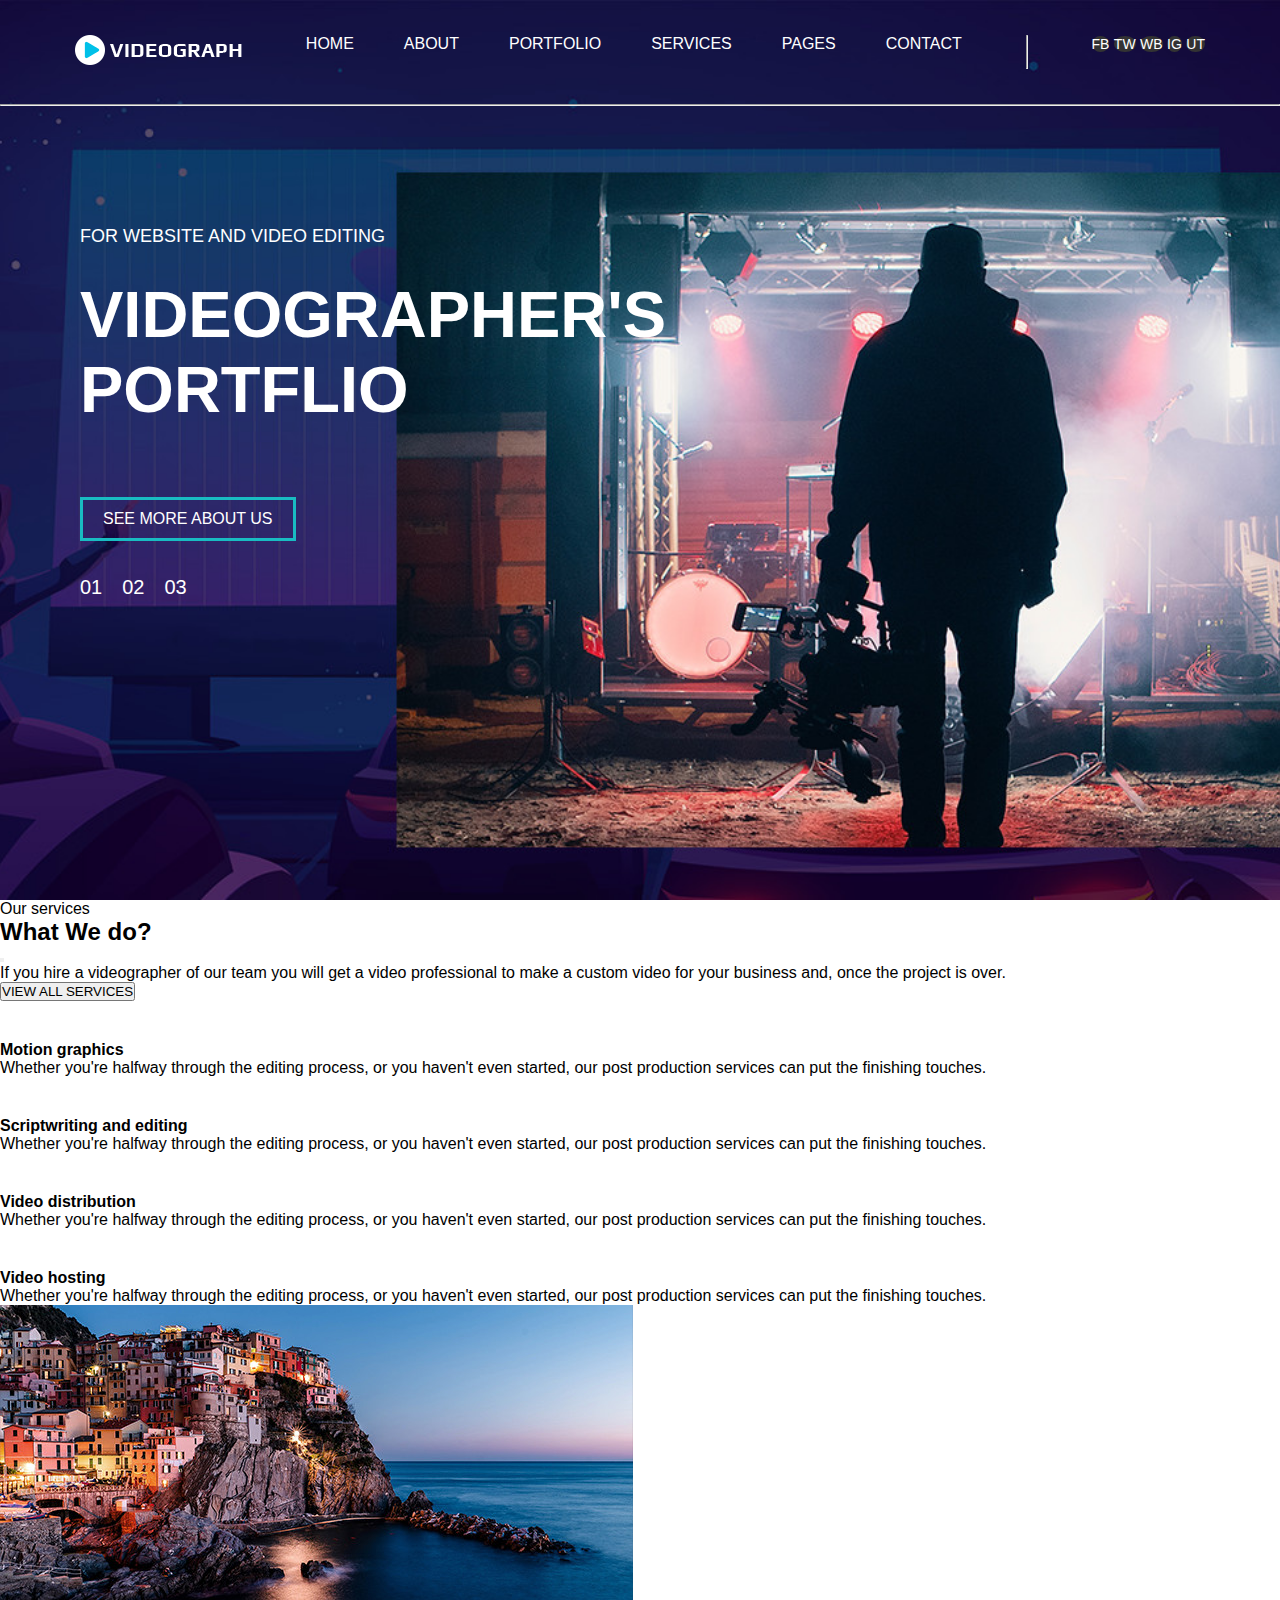
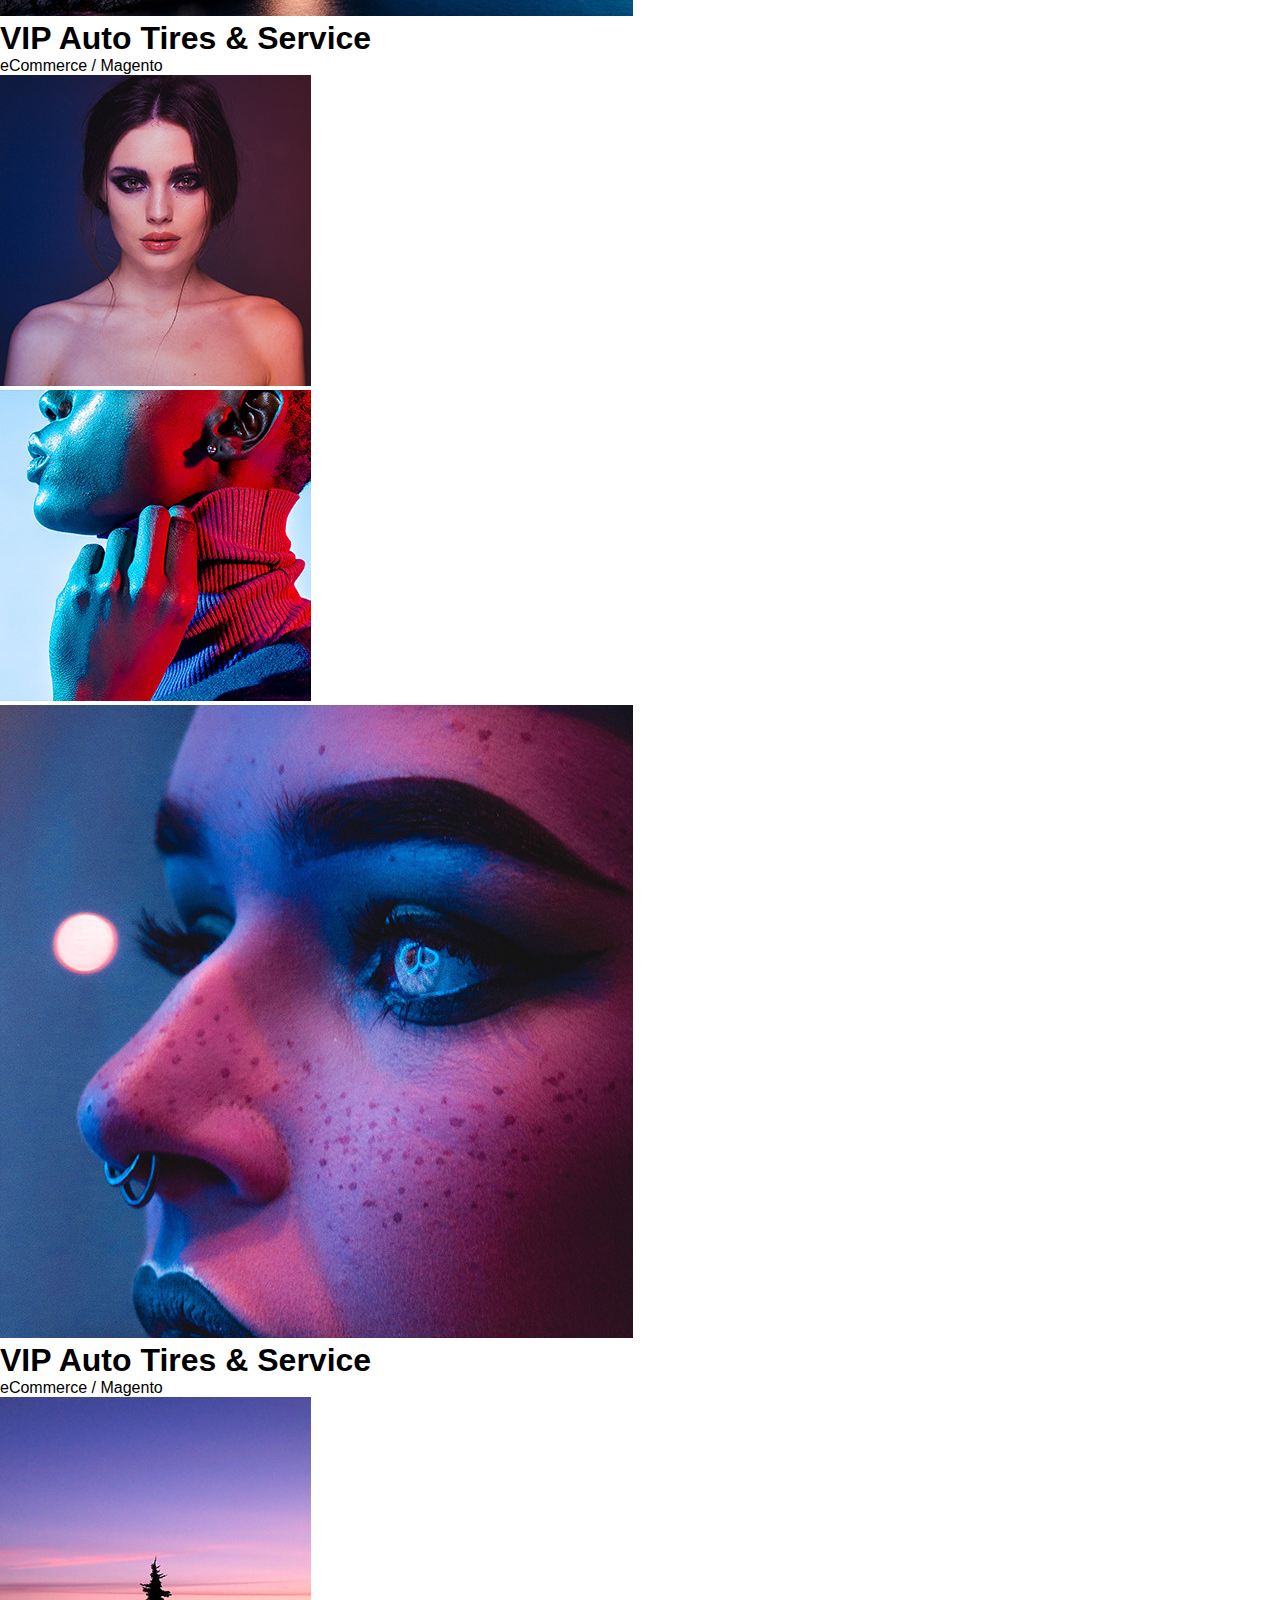
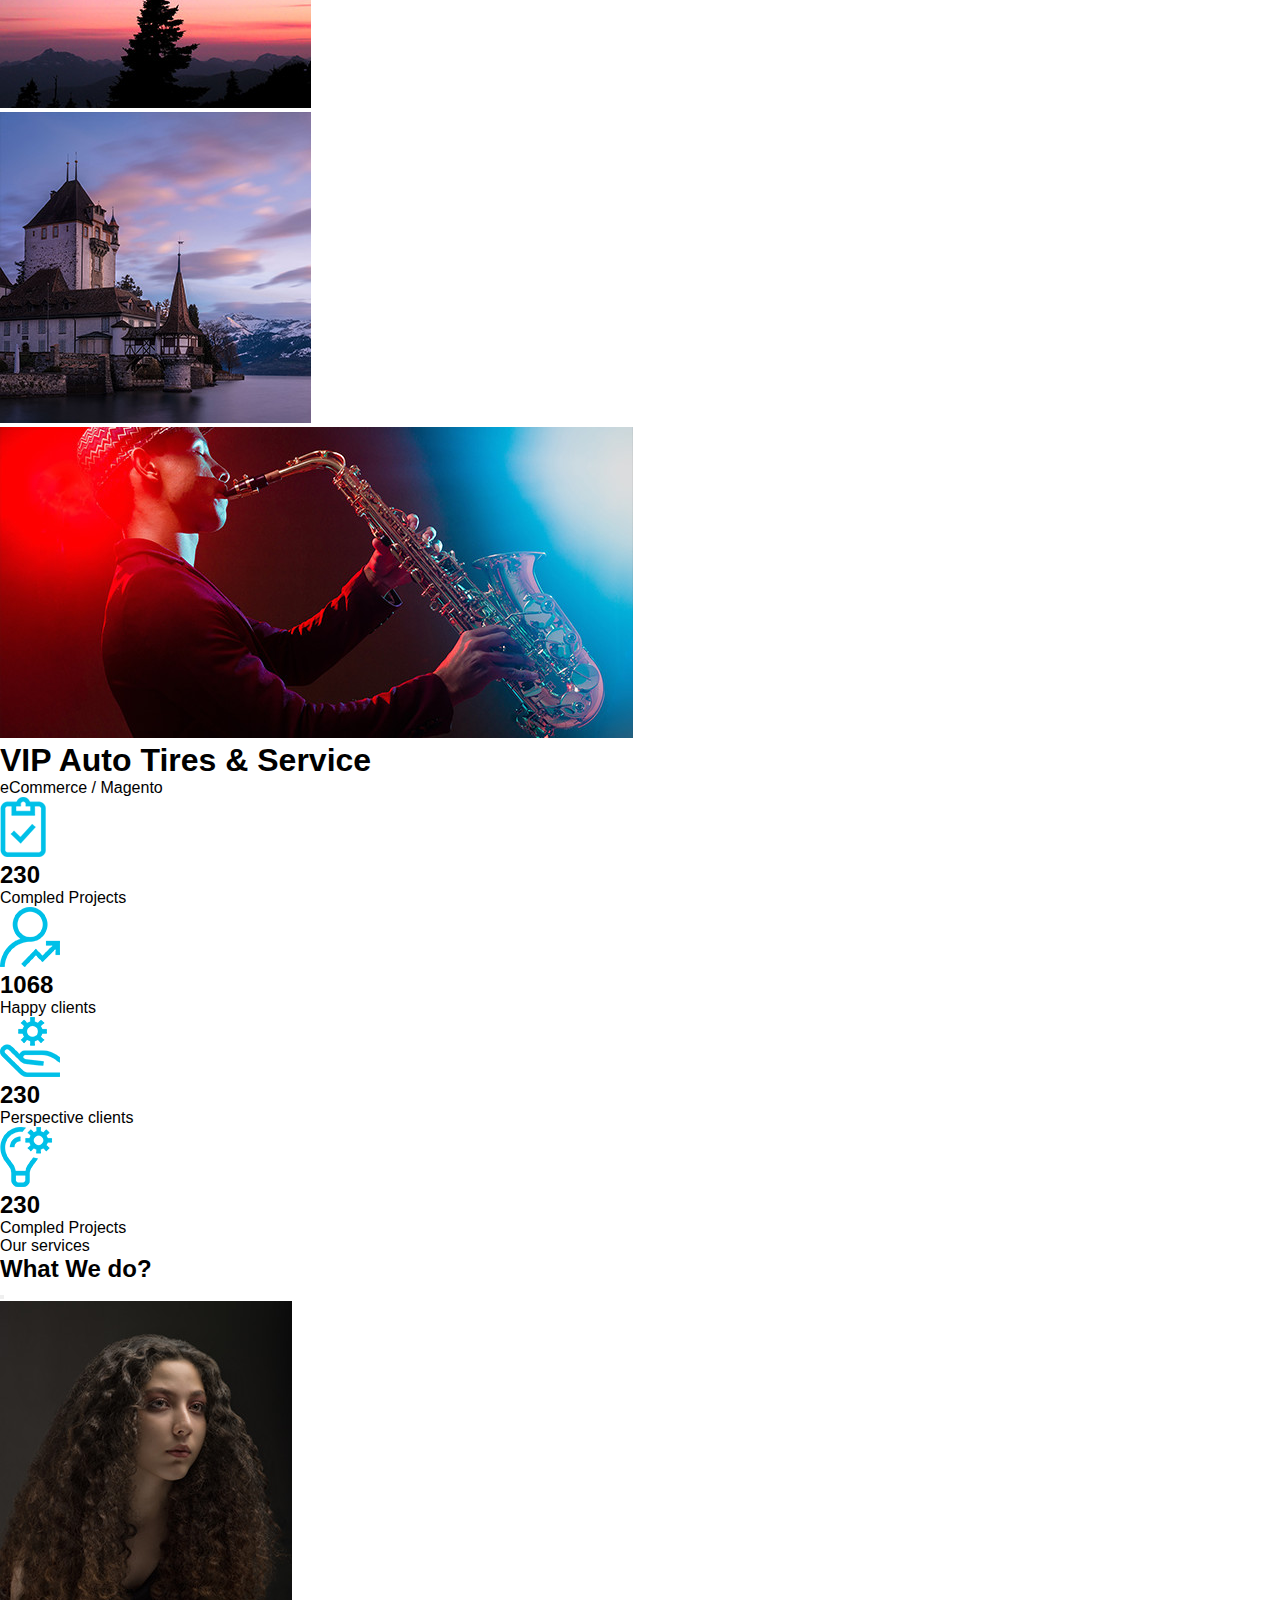
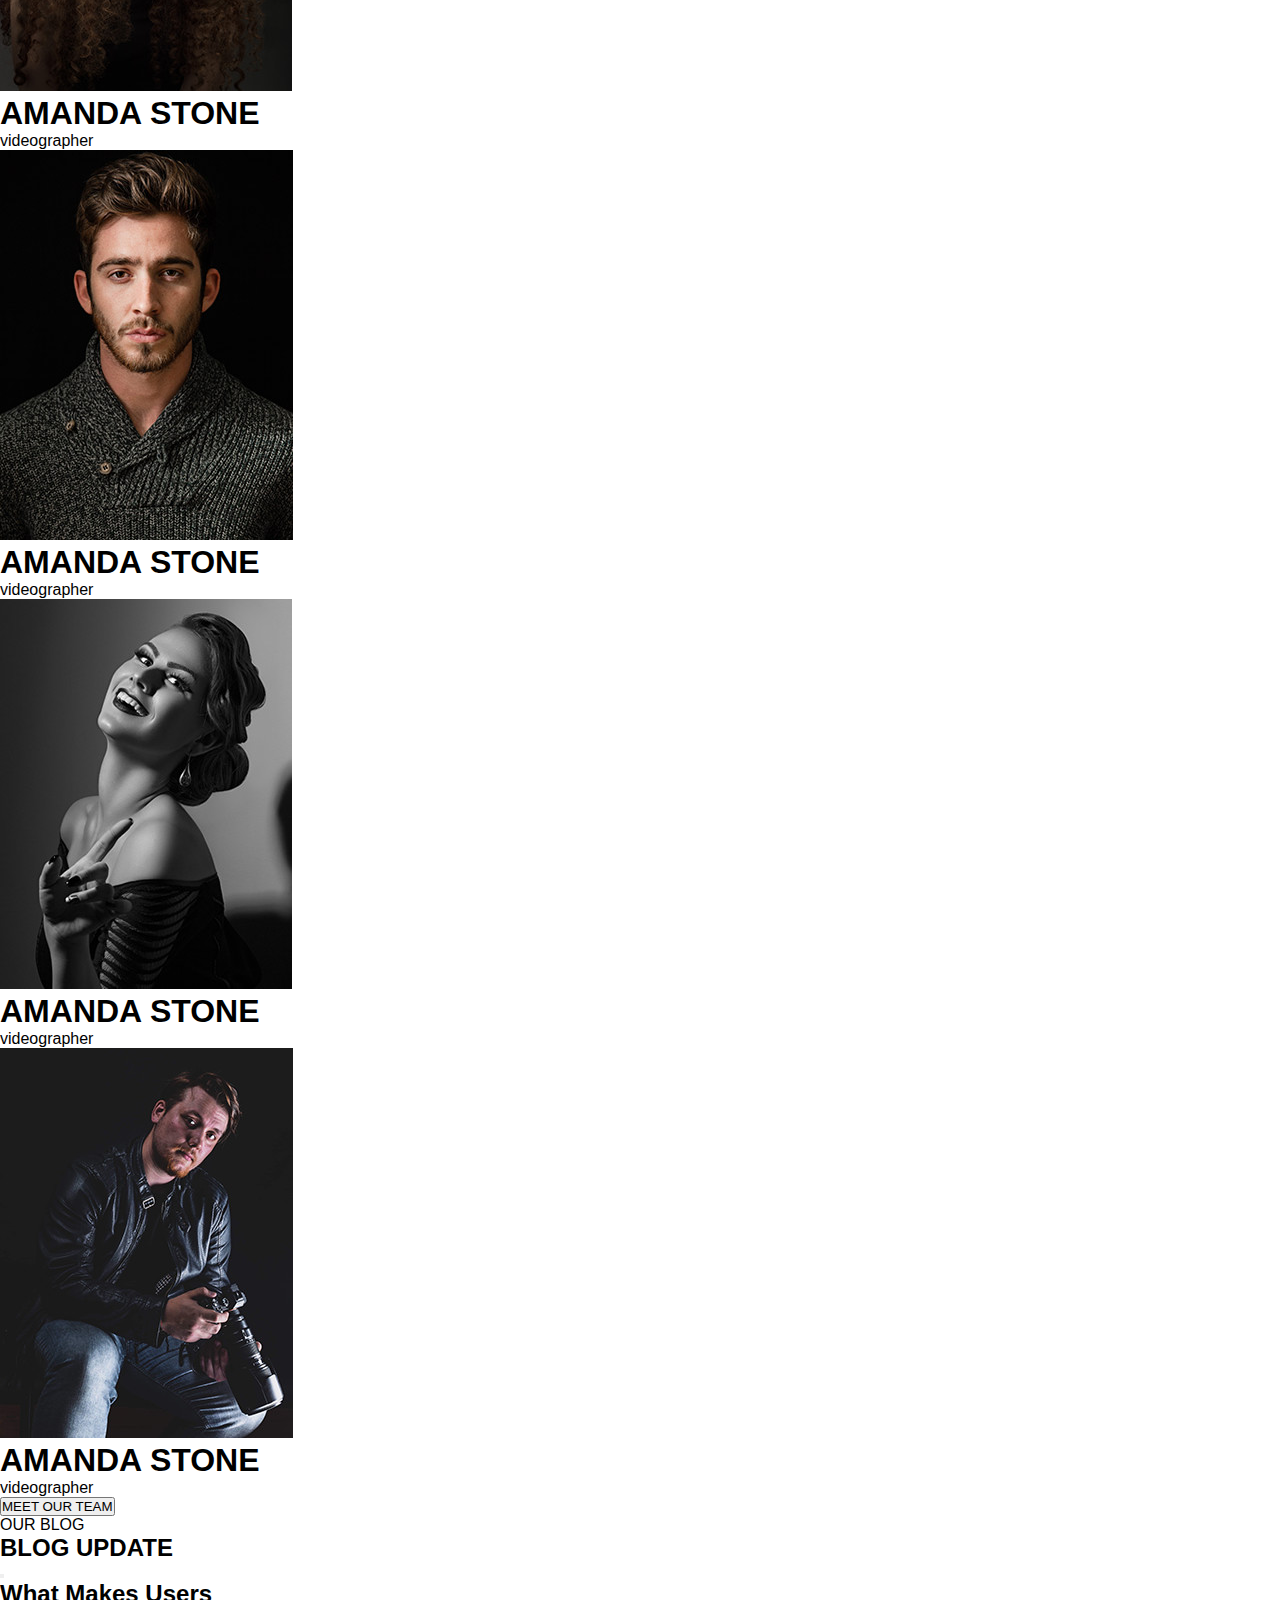
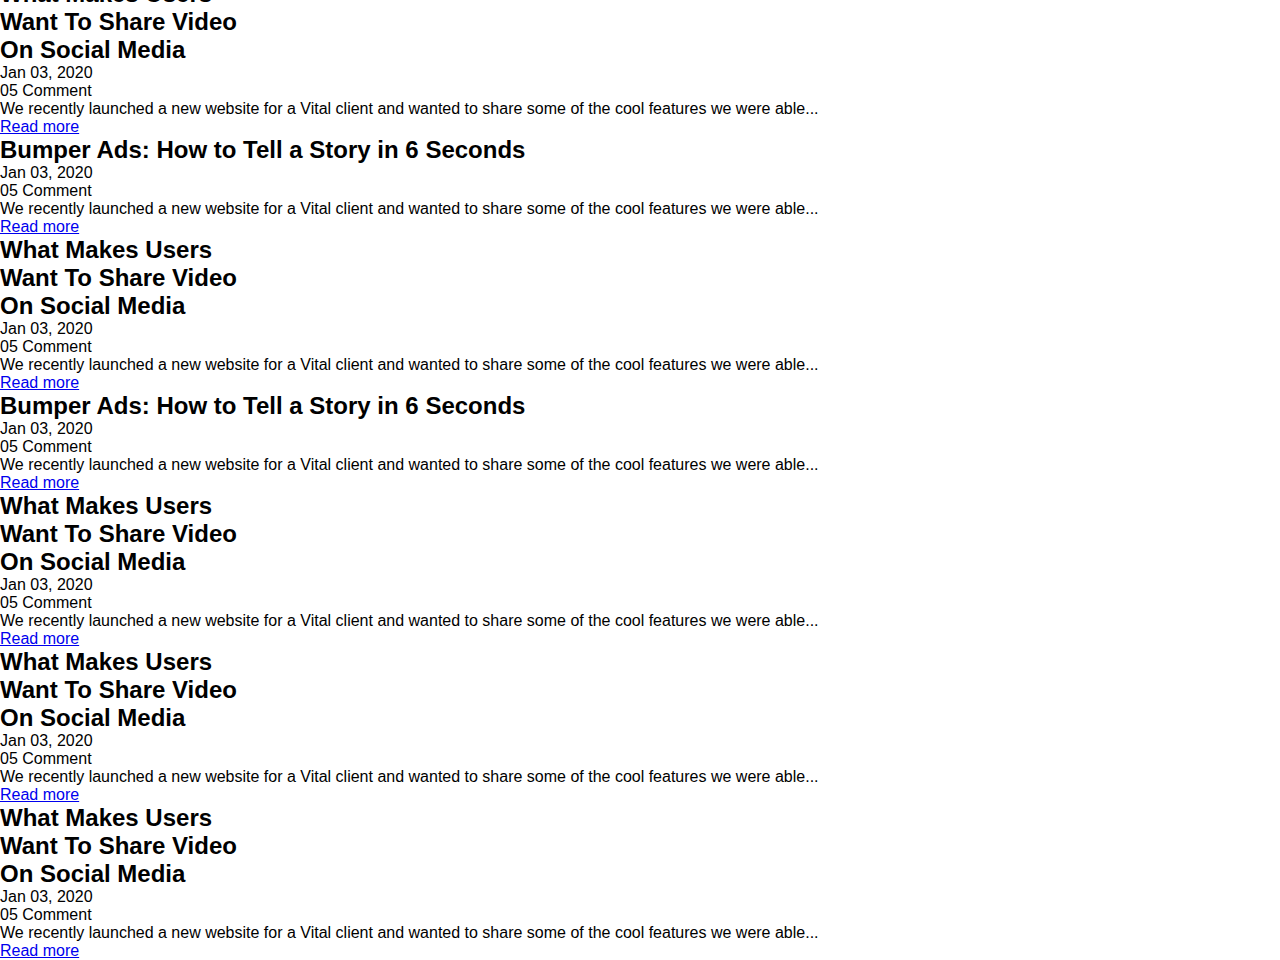
<file: index.html>
<!DOCTYPE html>
<html lang="en">
<head>
    <meta charset="UTF-8">
    <meta name="viewport" content="width=device-width, initial-scale=1.0">
    <link rel="stylesheet" href="style.css">
    <title>Videograph | Template</title>
</head>
<body>
    <header>
        <div class="navbar">
            <div class="navbar-logo">
                <a href="#"><img src="home/logo.png" alt="" srcset=""></a>
            </div>
            <ul>
                <li class="Active"><a href="http://">HOME</a></li>
                <li><a href="http://">ABOUT</a></li>
                <li><a href="http://">PORTFOLIO</a></li>
                <li><a href="http://">SERVICES</a></li>
                <li><a href="#">PAGES</a>
                     <ul class="dropdown">
                        <li><a href="./about.html">About</a></li>
                        <li><a href="./portfolio.html">Portfolio</a></li>
                        <li><a href="./blog.html">Blog</a></li>
                        <li><a href="./blog-details.html">Blog Details</a></li>
                    </ul> 
                    </li>
                <li><a href="http://">CONTACT</a></li>
            </ul>
            <hr>
            <div class="social-icons">
                <a href="https://facebook.com" target="_blank">FB</a>
                <a href="https://twitter.com" target="_blank">TW</a>
                <a href="https://Website.com" target="_blank">WB</a>
                <a href="https://instagram.com" target="_blank">IG</a>
                <a href="https://utube.com" target="_blank">UT</a>
                
            </div>
        </div>
        <hr>
        <div class="headings">
            <p>FOR WEBSITE AND VIDEO EDITING</p>
            <h2>VIDEOGRAPHER'S PORTFLIO</h2>
            <button class="btn" type="button">SEE MORE ABOUT US</button>
            <ul>
                <li><a href="#">01</a></li>
                <li><a href="#">02</a></li>
                <li><a href="#">03</a></li>  
            </ul>
        </div>
    </header>
    <section class="work">
        <div class="services">
            <p>Our services<p>
            <h2>What We do?</h2>
            <button class="line" type="button"></button>
        </div>
        <div class="services2">
        <p>If you hire a videographer of our team you will get a video professional to make a custom
            video for your business and, once the project is over.</p>
        <button class="aquino" type="button">VIEW ALL SERVICES</button>
    </div>
</div>
    <div class="alexia">
        <div class="image">
                    <img src="home/si-1.png" alt="">
        </div>
            <div class="motion">
                
                <h4>Motion graphics</h4>
                <p>Whether you're halfway through the editing process, or you haven't even started, our
                    post production services can put the finishing touches.</p>
                
            </div>
        
        <div class="image2">
           
                    <img src="home/si-2.png" alt="">
            
        </div>
              <div class="editting">
                <h4>Scriptwriting and editing</h4>
                <p>Whether you're halfway through the editing process, or you haven't even started, our
                    post production services can put the finishing touches.</p>
              </div>
        
        <div class="image3">
           
                    <img src="home/si-3.png" alt="">
        
        </div>
              <div class="video">
                <h4>Video distribution</h4>
                <p>Whether you're halfway through the editing process, or you haven't even started, our
                    post production services can put the finishing touches.</p>
              </div>
        
        <div class="image4">
            
                    <img src="home/si-4.png" alt="">
        
        </div>
                <div class="hosting">
                <h4>Video hosting</h4>
                <p>Whether you're halfway through the editing process, or you haven't even started, our
                    post production services can put the finishing touches.</p>
                </div>
    </div>
        
        <div class="wrap">
            <div class="pic1">
                <img src="home/work-1.jpg" alt="" srcset="">
                <div class="lucky">
                    <h1>VIP Auto Tires & Service</h1>
                    <p>eCommerce / Magento</p>
                </div>
            </div>
            <div class="pic2">
                <img src="home/work-2.jpg" alt="" srcset="">
            </div>
            <div class="pic3">
                <img src="home/work-3.jpg" alt="" srcset="">
            </div>
            <div class="pic4">
                <img src="home/work-4.jpg" alt="" srcset="">
                <div class="lucky2">
                    <h1>VIP Auto Tires & Service</h1>
                    <p>eCommerce / Magento</p>
                </div>
            </div>
            <div class="pic5">
                <img src="home/work-5.jpg" alt="" srcset="">
            </div>
            <div class="pic6">
                <img src="home/work-6.jpg" alt="" srcset="">
            </div>
            <div class="pic7">
                <img src="home/work-7.jpg" alt="" srcset="">
                <div class="lucky3">
                    <h1>VIP Auto Tires & Service</h1>
                    <p>eCommerce / Magento</p>
                </div>
            </div>
        </div>
         <div class="container">
            <div class="tin1">
                <img src="home/ci-1.png" alt="" srcset="">
                <h2>230</h2>
                <p>Compled Projects</p>
            </div>
            <div class="tin2">
                <img src="home/ci-2.png" alt="" srcset="">
                <h2>1068</h2>
                <p>Happy clients</p>
            </div>
            <div class="tin3">
                <img src="home/ci-3.png" alt="" srcset="">
                <h2>230</h2>
                <p>Perspective clients</p>
            </div>
            <div class="tin4">
                <img src="home/ci-4.png" alt="" srcset="">
                <h2>230</h2>
                <p>Compled Projects</p>
            </div>
         </div>
    </section>
    <section class="teamwrap">
        <div class="ourteam">
            <p>Our services<p>
            <h2>What We do?</h2>
            <button class="line2" type="button"></button>
        </div>
          <div class="teams">
            <div class="team1">
                <img src="home/team-1.jpg" alt="">
                <div class="lucky4">
                    <h1>AMANDA STONE</h1>
                    <p>videographer</p>
                </div>
            </div>
            <div class="team2">
                <img src="home/team-2.jpg" alt="">
                <div class="lucky5">
                    <h1>AMANDA STONE</h1>
                    <p>videographer</p>
                </div>
            </div>
            <div class="team3">
                <img class="team3" src="home/team-3.jpg" alt="">
                <div class="lucky6">
                    <h1>AMANDA STONE</h1>
                    <p>videographer</p>
                </div>
            </div>
            <div class="team4">
                <img class="team4" src="home/team-4.jpg" alt="">
                <div class="lucky7">
                    <h1>AMANDA STONE</h1>
                    <p>videographer</p>
                </div>
            </div>

          </div>
          <button class="aquino2" type="button">MEET OUR TEAM</button>

    </section>
    <section class="ourblog">
        <div class="blog-update">
            <p>OUR BLOG<p>
            <h2>BLOG UPDATE</h2>
            <button class="line3" type="button"></button>
        </div>
          <div class="comment">
            <div class="comment1">
                <h2>What Makes Users <br> Want To Share Video <br> On Social Media</h2>
                    <ul>
                        <li>Jan 03, 2020</li>
                        <li>05 Comment</li>
                    </ul>
                    <p>We recently launched a new website for a Vital client and wanted to share some of the
                        cool features we were able...</p>
                    <a href="#">Read more <span class="arrow_right"></span></a>
                </div>
            </div>
            <div class="comment2">
                    <h2>Bumper Ads: How to Tell a Story in 6 Seconds</h2>
                    <ul>
                        <li>Jan 03, 2020</li>
                        <li>05 Comment</li>
                    </ul>
                    <p>We recently launched a new website for a Vital client and wanted to share some of the
                        cool features we were able...</p>
                    <a href="#">Read more <span class="arrow_right"></span></a>
                
            </div>
            <div class="comment3">
                <h2>What Makes Users <br> Want To Share Video <br> On Social Media</h2>
                    <ul>
                        <li>Jan 03, 2020</li>
                        <li>05 Comment</li>
                    </ul>
                    <p>We recently launched a new website for a Vital client and wanted to share some of the
                        cool features we were able...</p>
                    <a href="#">Read more <span class="arrow_right"></span></a>
                </div>
            </div>
            <div class="comment4">
                    <h2>Bumper Ads: How to Tell a Story in 6 Seconds</h2>
                    <ul>
                        <li>Jan 03, 2020</li>
                        <li>05 Comment</li>
                    </ul>
                    <p>We recently launched a new website for a Vital client and wanted to share some of the
                        cool features we were able...</p>
                    <a href="#">Read more <span class="arrow_right"></span></a>
                
            </div>
            <div class="comment5">
               
                <h2>What Makes Users <br> Want To Share Video <br> On Social Media</h2>
                    <ul>
                        <li>Jan 03, 2020</li>
                        <li>05 Comment</li>
                    </ul>
                    <p>We recently launched a new website for a Vital client and wanted to share some of the
                        cool features we were able...</p>
                    <a href="#">Read more <span class="arrow_right"></span></a>
                
            </div>
            <div class="comment6">
                
                <h2>What Makes Users <br> Want To Share Video <br> On Social Media</h2>
                    <ul>
                        <li>Jan 03, 2020</li>
                        <li>05 Comment</li>
                    </ul>
                    <p>We recently launched a new website for a Vital client and wanted to share some of the
                        cool features we were able...</p>
                    <a href="#">Read more <span class="arrow_right"></span></a>
                
            </div>
            <div class="comment7">
                
                <h2>What Makes Users <br> Want To Share Video <br> On Social Media</h2>
                    <ul>
                        <li>Jan 03, 2020</li>
                        <li>05 Comment</li>
                    </ul>
                    <p>We recently launched a new website for a Vital client and wanted to share some of the
                        cool features we were able...</p>
                    <a href="#">Read more <span class="arrow_right"></span></a>
               
            </div>
          </div>

    </section>
   
    

</body>
</html>

</nav>

</div>
</file>
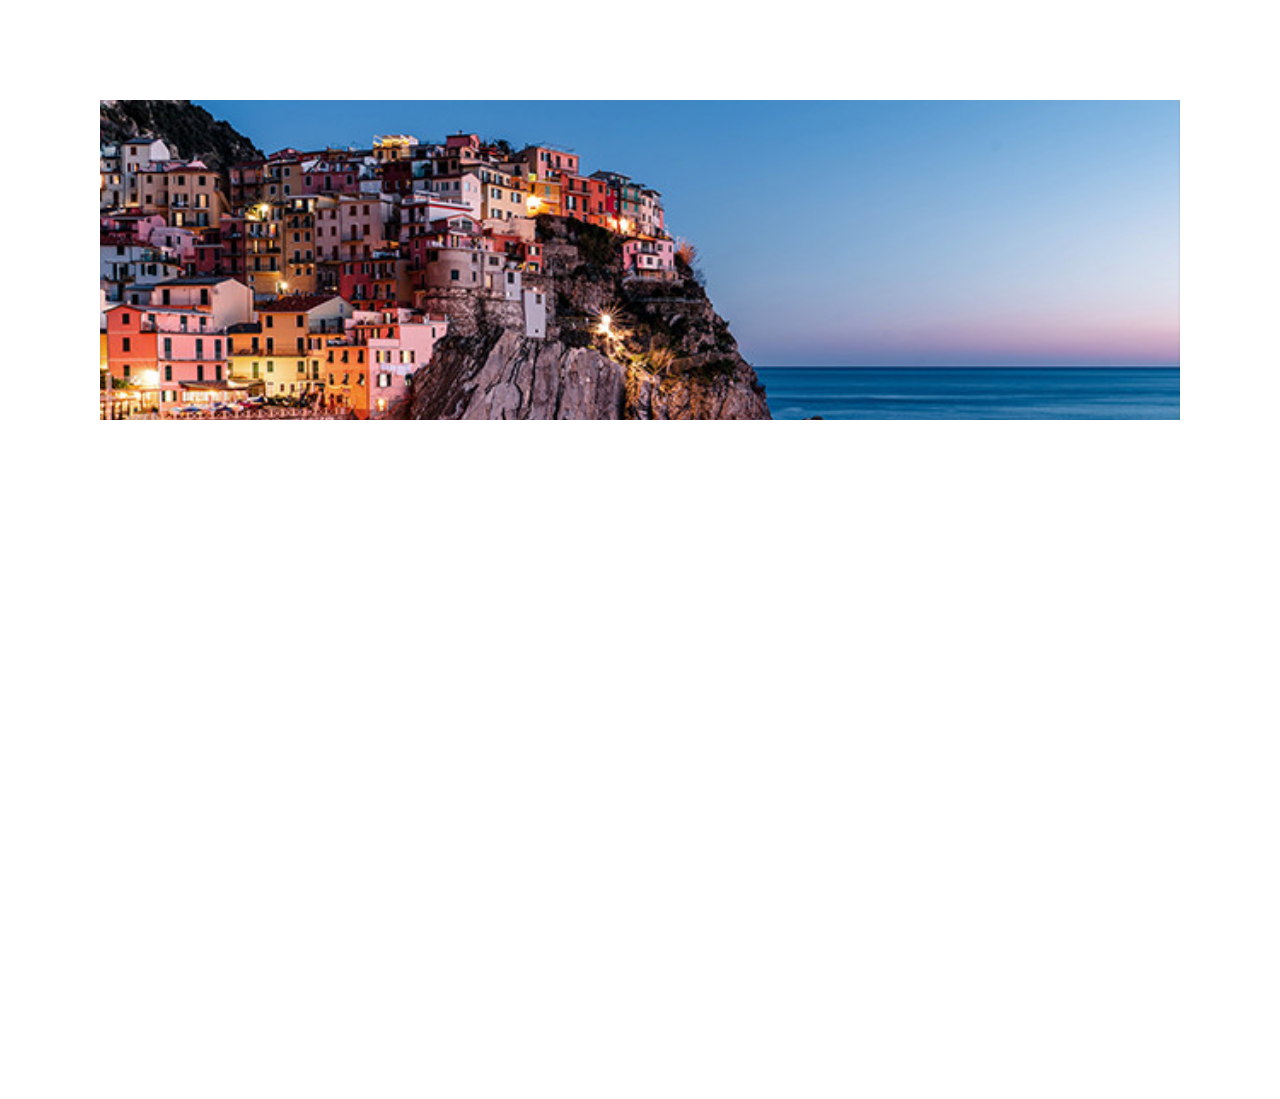
<file: 0-index.html>
<!DOCTYPE html>
<html lang="en">
<head>
    <meta charset="UTF-8">
    <meta name="viewport" content="width=device-width, initial-scale=1.0">
    <title>Document</title>
    <link rel="stylesheet" href="0-style.css">
</head>
<body>
 <section class="container">
    <div class="pic1">
      <img src="home/work-1.jpg" alt="" srcset="">
      <div class="lucky">
          <h1>VIP Auto Tires & Service</h1>
          <p>eCommerce / Magento</p>
      </div>
  </div>
 </section>
</body>
</html>
</file>
<file: style.css>
*{
    margin: 0;
    padding: 0;
    box-sizing: border-box;
    font-family: "Josefin Sans", sans-serif;
}
header{
    background-image: url(home/hero-1.jpg);
    background-position: center;
    background-size: cover;
    background-repeat: no-repeat;
    max-width: 100%;
    height: 100vh;
}
.navbar{
    
    width:100%;
    color:white;
    padding:35px 75px;
    display:flex;
    justify-content:space-between;
}
.navbar ul{
    list-style:none;
    gap:50px;
    display:flex;
}
.navbar ul li{
    position:relative;
}
.navbar ul li a{
    color:white;
    text-decoration:none;
    font-size:16px;
    transition:0.3s ease;
}
.navbar ul li a::before{
    content: "";
    position:absolute;
    width: 0;
    height: 2px;
    left: 0;
    bottom: 10px;
    background-color: rgb(6, 168, 243);
    transition: 0.3s ease;
}
.navbar ul li a:hover{
    color: white;
}
.navbar ul li a:hover::before{
    width: 100%;
}

.navbar ul li .dropdown {
    display: none; /* Hide dropdown by default */
    position: absolute;
    top: 100%; /* Position dropdown below the parent */
    left: 0;
    background-color: #fff;
    box-shadow: 0px 8px 16px rgba(0, 0, 0, 0.2);
    padding: 0; /* Remove padding from dropdown for cleaner look */
    z-index: 1;
}

.navbar ul li .dropdown li {
    width: 150px; /* Dropdown width */
}

.navbar ul li .dropdown li a {
    color: #000 !important; /* Text color for dropdown items */
    padding: 10px;
    display: block;
}

/* Show dropdown on hover */
.navbar ul li:hover .dropdown {
    display: block;
}
.social-icons a {
    color: white; /* Text color */
    font-size: 14px; /* Placeholder text size */
    text-decoration: none;
    width: 30px;
    height: 30px;
    background-color: #333; /* Background color for placeholder */
    gap: 20px;
    border-radius: 50%; /* Makes the placeholder circular */
    transition: background-color 0.3s ease, color 0.3s ease;
}

hr {
   color: #333;
}
.headings{
    color: #fff;
    margin-left:80px;
    margin-top:120px;
}
.headings p{
    font-size:18px;
    font-weight:400;
    margin-bottom:30px;
}
.headings h2{
    font-size:65px;
    font-weight:700;
    width:30px;
    margin-bottom:50px;
}
.btn{
    border:none;
     background-color:transparent;
     color:white;
     font-size:1rem;
     padding:10px 20px;
     border: 3px solid rgb(25, 188, 194);
     margin-top: 20px;
     cursor: pointer;
    }
.headings ul{
    list-style:none;
    gap:20px;
    display:flex;
    margin-top: 35px;
}
.headings ul li{
    position:relative;
}
.headings ul li a{
    color:white;
    text-decoration:none;
    font-size:20px;
    transition:0.3s ease;
}
.headings ul li a::before{
    content: "";
    position:absolute;
    width: 0;
    height: 2px;
    left: 0;
    bottom: 1px;
    background-color:white;
    transition: 0.3s ease;
}
.headings ul li a:hover{
    color: white;
}
.headings ul li a:hover::before{
    width: 100%;
}

@media (max-width: 768px) {
    .navbar {
        padding: 20px;
        flex-direction: column;
    }

    .navbar ul {
        flex-direction: column;
        gap: 15px;
        align-items: end;
    }

    .navbar ul li a {
        font-size: 14px;
    }

    .social-icons {
        margin-top: 15px;
        display: flex;
        justify-content: end;
    }

    .headings {
        margin-left: 20px;
        margin-top: 50px;
        
    }

    .headings p {
        font-size: 14px;
    }

    .headings h2 {
        font-size: 25px;
        width: 100%;
    }

    .btn {
        font-size: 14px;
        padding: 10px 20px;
    }

    .headings ul li a {
        font-size: 16px;
    }

.work{
    background-color: #100028;
}
.services {
    color:white;
    margin-left:20px;
    padding-top:50px;
    text-transform:uppercase;
}
.services p{
   font-size:12px;
    font-weight:500;
}
.services2{
    padding-top:70px;
    margin-left:20px;
}
.services p{
    font-size:18px;
     font-weight:500;
     margin-bottom:20px
 }
 .services h2{
     font-size:35px
 }
 .services2{
     padding-top:70px;
     margin-left:20px;
     
 }
 .services2 p{
     color:gray;
     font-size:10px;
     margin-bottom:30px
 }
 .services2 a{
     color:white;
     text-decoration:none
 }
 .aquino{
     border:none;
     background-color:transparent;
     color:white;
     font-size:1rem;
     padding:10px 20px;
     border: 3px solid rgb(25, 188, 194);
     margin-top: 20px;
     margin-bottom:80px;
     
 }
 .line{
    padding:3px 40px;
    background-color: rgb(25, 188, 194);
    border: none;
 }
 .image{
    margin-left:40px;
    border:3px solid rgb(25, 188, 194);
    padding: 30px 30px;
    width:30%;
    text-align:center;
    margin-bottom: 40px;
    overflow: hidden; /* Ensures the rotation does not affect the image */
    transition: transform 0.3s ease; /* Smooth rotation transition */

}
.image:hover {
    transform: rotate(45deg); /* Adjust the rotation angle as needed */
}

.image img {
    display: block;
    width: 100%; /* Makes sure the image scales to fit within the border */
}
.motion{
    margin-left: 20px;

}
.motion h4{
    color: white;
    font-size:20px;
    margin-bottom:20px
}
.motion p{
    color: gray;
    margin-bottom:60px;
}
 .image2{
    margin-left:40px;
    border:3px solid rgb(25, 188, 194);
    padding: 30px 30px;
    width:30%;
    text-align:center;
    margin-bottom: 40px;
    overflow: hidden; /* Ensures the rotation does not affect the image */
    transition: transform 0.3s ease; /* Smooth rotation transition */
}
.image2:hover {
    transform: rotate(45deg); /* Adjust the rotation angle as needed */
}

.image2 img {
    display: block;
    width: 100%; /* Makes sure the image scales to fit within the border */
}
.editting{
    margin-left: 20px;

}
.editting h4{
    color: white;
    font-size:20px;
    margin-bottom:20px
}
.editting p{
    color: gray;
    margin-bottom:60px;
}
 .image3{
    margin-left:40px;
    border:3px solid rgb(25, 188, 194);
    padding: 30px 30px;
    width:30%;
    text-align:center;
    margin-bottom: 40px;
    overflow: hidden; /* Ensures the rotation does not affect the image */
    transition: transform 0.3s ease; /* Smooth rotation transition */
}
.image3:hover {
    transform: rotate(45deg); /* Adjust the rotation angle as needed */
}

.image3 img {
    display: block;
    width: 100%; /* Makes sure the image scales to fit within the border */
}
.video{
    margin-left: 20px;

}
.video h4{
    color: white;
    font-size:20px;
    margin-bottom:20px
}
.video p{
    color: gray;
    margin-bottom:60px;
}
 .image4{
    margin-left:40px;
    border:3px solid rgb(25, 188, 194);
    padding: 30px 30px;
    width:30%;
    text-align:center;
    margin-bottom: 40px;
    overflow: hidden; /* Ensures the rotation does not affect the image */
    transition: transform 0.3s ease; /* Smooth rotation transition */
}
.image4:hover {
    transform: rotate(45deg); /* Adjust the rotation angle as needed */
}

.image4 img {
    display: block;
    width: 100%; /* Makes sure the image scales to fit within the border */
}
.hosting{
    margin-left: 20px;

}
.hosting h4{
    color: white;
    font-size:20px;
    margin-bottom:20px
}
.hosting p{
    color: gray;
    padding-bottom:200px
}
.wrap{
    display: flex;
    flex-wrap: wrap;
}
.pic1 img{
    width:100%;
    object-fit:cover;
    object-position:center;
}
.pic1{
   
    overflow:hidden;
}

.lucky{
    
    width:375px;
    padding:16px 10px ;
    box-sizing:border-box;
    position:relative;
    top:-84px;
    color: white;
}
.pic1:hover{
    cursor:pointer;
    
}
.lucky{
    visibility:hiden;
    opacity:0;
    
}
.pic1:hover .lucky{
    height:80px;
    bottom:155px;
    background:linear-gradient(rgba(0, 0, 0, 0.4), rgba(0, 0, 0, 0.4)), url(home/team-hover.png);
}
.pic1:hover .lucky{
    visibility:visible;
    opacity:1;
    transition: transform 0.3s ease-in-out;
}
.pic2{
    width:100%;
    
}
.pic2 img{
    width:100%;
    object-fit:cover;
    height:100%;
    margin-top:-75px;
}
.pic3{
    width:100%;
    margin-top:-65px;
    
}
.pic3 img{
    width:100%;
    object-fit:cover;
    object-position:center;
    height:70%;
}
.pic4{
    margin-top:-105px;
    overflow: hidden;
}
.pic4 img{
    width:100%;
    object-fit:cover;
    object-position:center;
}
.lucky2{
    
    width:375px;
    padding:16px 10px ;
    box-sizing:border-box;
    position:relative;
    top:-84px;
    color: white;
}
.pic4:hover{
    cursor:pointer;
    
}
.lucky2{
    visibility:hiden;
    opacity:0;
    
}
.pic4:hover .lucky2{
    height:80px;
    bottom:155px;
    background:linear-gradient(rgba(0, 0, 0, 0.4), rgba(0, 0, 0, 0.4)), url(home/team-hover.png);
}
.pic4:hover .lucky2{
    visibility:visible;
    opacity:1;
    transition: transform 0.3s ease-in-out;
}
.pic5{
    width:100%;
    margin-top:-70px;
}
.pic5 img{
    width:100%;
    object-fit:cover;
    object-position:center;
}
.pic6{
    width:100%;
    margin-top:9px;
}
.pic6 img{
    width:100%;
    object-fit:cover;
    object-position:center;
}
.pic7 img{
    width:100%;
    object-fit:cover;
    object-position:center;
}
.pic7{
    margin-bottom:10px;
    overflow: hidden;
    margin-top:10px;
}
.lucky3{
    
    width:375px;
    padding:16px 10px ;
    box-sizing:border-box;
    position:relative;
    top:-84px;
    color: white;
}
.pic7:hover{
    cursor:pointer;
    
}
.lucky3{
    visibility:hiden;
    opacity:0;
    
}
.pic7:hover .lucky3{
    height:80px;
    bottom:155px;
    background:linear-gradient(rgba(0, 0, 0, 0.4), rgba(0, 0, 0, 0.4)), url(home/team-hover.png);
}
.pic7:hover .lucky3{
    visibility:visible;
    opacity:1;
    transition: transform 0.3s ease-in-out;
}
.container{
    background-color: #100028;
    padding-bottom: 30px;
}
.tin1{
    text-align:center;
     margin-top:100px;
     border:60px solid #1a083d;
     background-color:#1a083d;
     width:90%;
     margin-left:20px;
 }
 .tin1 h2{
     color:white;
     font-size:50px;
     margin-top:20px;
 }
 .tin1 p{
     color:white;
     font-size:12px;
     margin-top:10px;
 }
 .tin2{
    text-align:center;
     margin-top:30px;
     border:60px solid #1a083d;
     background-color:#1a083d;
     width:90%;
     margin-left:20px;
 }
 .tin2 h2{
     color:white;
     font-size:50px;
     margin-top:20px;
 }
 .tin2 p{
     color:white;
     font-size:12px;
     margin-top:10px;
 }
 .tin3{
    text-align:center;
     margin-top:30px;
     border:60px solid #1a083d;
     background-color:#1a083d;
     width:90%;
     margin-left:20px;
 }
 .tin3 h2{
     color:white;
     font-size:50px;
     margin-top:20px;
 }
 .tin3 p{
     color:white;
     font-size:12px;
     margin-top:10px;
 }
 .tin4{
    text-align:center;
     margin-top:30px;
     border:60px solid #1a083d;
     background-color:#1a083d;
     width:90%;
     margin-left:20px;
 }
 .tin4 h2{
     color:white;
     font-size:50px;
     margin-top:20px;
 }
 .tin4 p{
     color:white;
     font-size:12px;
     margin-top:10px;
 }
 .teamwrap{
    background-image: url(home/breadcrumb-bg.jpg);
    padding-bottom: 40px;
    background-repeat: no-repeat;
    background-size: cover;
 }
 .ourteam {
    color:white;
    margin-left:20px;
    padding-top:50px;
    text-transform:uppercase;
}
.ourteam p{
   font-size:12px;
    font-weight:500;
}
.line2{
    padding:3px 40px;
    background-color: rgb(25, 188, 194);
    border: none;
 }
 .teams{
    margin-top: 100px;
    display: flex;
    flex-direction: column;
    
 }
 .teams img{
    margin-left: 20px;
    width: 90%;

 }
 .team1{
   
    overflow:hidden;
}

.lucky4{
    margin-left:20px;
    width:90%;
    padding:16px 70px;
    box-sizing:border-box;
    position:relative;
    top:-84px;
    color: white;
}
.team1:hover{
    cursor:pointer;
    
}
.lucky4{
    visibility:hiden;
    opacity:0;
    
}
.team1:hover .lucky4{
    height:80px;
    bottom:155px;
    background:linear-gradient(rgba(0, 0, 0, 0.2), rgba(0, 0, 0, 0.2)), url(home/team-hover.png);
}
.team1:hover .lucky4{
    visibility:visible;
    opacity:1;
    transition: transform 0.3s ease-in-out;
}
.team2{
    margin-top:-60px;
    overflow:hidden;
}

.lucky5{
    margin-left:20px;
    width:90%;
    padding:16px 70px;
    box-sizing:border-box;
    position:relative;
    top:-84px;
    color: white;
}
.team2:hover{
    cursor:pointer;
    
}
.lucky5{
    visibility:hiden;
    opacity:0;
    
}
.team2:hover .lucky5{
    height:80px;
    bottom:155px;
    background:linear-gradient(rgba(0, 0, 0, 0.2), rgba(0, 0, 0, 0.2)), url(home/team-hover.png);
}
.team2:hover .lucky5{
    visibility:visible;
    opacity:1;
    transition: transform 0.3s ease-in-out;
}
.team3{
    margin-top:-60px;
    overflow:hidden;
}

.lucky6{
    margin-left:20px;
    width:90%;
    padding:16px 70px;
    box-sizing:border-box;
    position:relative;
    top:-84px;
    color: white;
}
.team3:hover{
    cursor:pointer;
    
}
.lucky6{
    visibility:hiden;
    opacity:0;
    
}
.team3:hover .lucky6{
    height:80px;
    bottom:155px;
    background:linear-gradient(rgba(0, 0, 0, 0.2), rgba(0, 0, 0, 0.2)), url(home/team-hover.png);
}
.team3:hover .lucky6{
    visibility:visible;
    opacity:1;
    transition: transform 0.3s ease-in-out;
}
.team4{
    margin-top:-60px;
    overflow:hidden;
}

.lucky7{
    margin-left:20px;
    width:90%;
    padding:16px 70px;
    box-sizing:border-box;
    position:relative;
    top:-84px;
    color: white;
}
.team4:hover{
    cursor:pointer;
    
}
.lucky7{
    visibility:hiden;
    opacity:0;
    
}
.team4:hover .lucky7{
    height:80px;
    bottom:155px;
    background:linear-gradient(rgba(0, 0, 0, 0.2), rgba(0, 0, 0, 0.2)), url(home/team-hover.png);
}
.team4:hover .lucky7{
    visibility:visible;
    opacity:1;
    transition: transform 0.3s ease-in-out;
}

 .aquino2{
    border:none;
    background-color:transparent;
    color:white;
    font-size:1rem;
    padding:10px 30px;
    border: 3px solid rgb(25, 188, 194);
    margin-top: 70px;
    margin-bottom:70px;
    font-weight: 600;
    margin-left: 20PX;
    
}
.ourblog{
    background-color: #100028;
}
.blog-update {
    color:white;
    padding-top:50px;
}
.blog-update p{
   font-size:16px;
    font-weight:500;
    text-align:center;
    margin-bottom:10px;
}
.blog-update h2{
    margin-left:90px;
    font-size:30px;
    margin-bottom:10px;
}
.line3{
    padding:3px 40px;
    background-color: rgb(25, 188, 194);
    border: none;
    margin-bottom:100px;
    margin-left:150px;
 }
 
}
</file>
<file: 0-style.css>
*{
    padding: 0;
    margin: 0;
    box-sizing: border-box;
    font-family: Arial, Helvetica, sans-serif;
}

img{
    width:100%;
    object-fit:cover;
    object-position:center;
}
.pic1{
    height: 320px;
    margin: 100px;
    overflow:hidden;
}

.lucky{
    height:320px;
    width:300px;
    padding:6px;
    box-sizing:border-box;
    position:absolute;
    bottom:-200px;
    margin:1px;
    color: white;
}
.pic1:hover{
    cursor:pointer;
    
}
p{
    visibility:hiden;
    opacity:0;
    
}
.pic1:hover .lucky{
    height:50px;
    bottom:155px;
    background-color:black;
}
.pic1:hover p{
    visibility:visible;
    opacity:1;
    transition: transform 0.3s ease;
}
</file>
